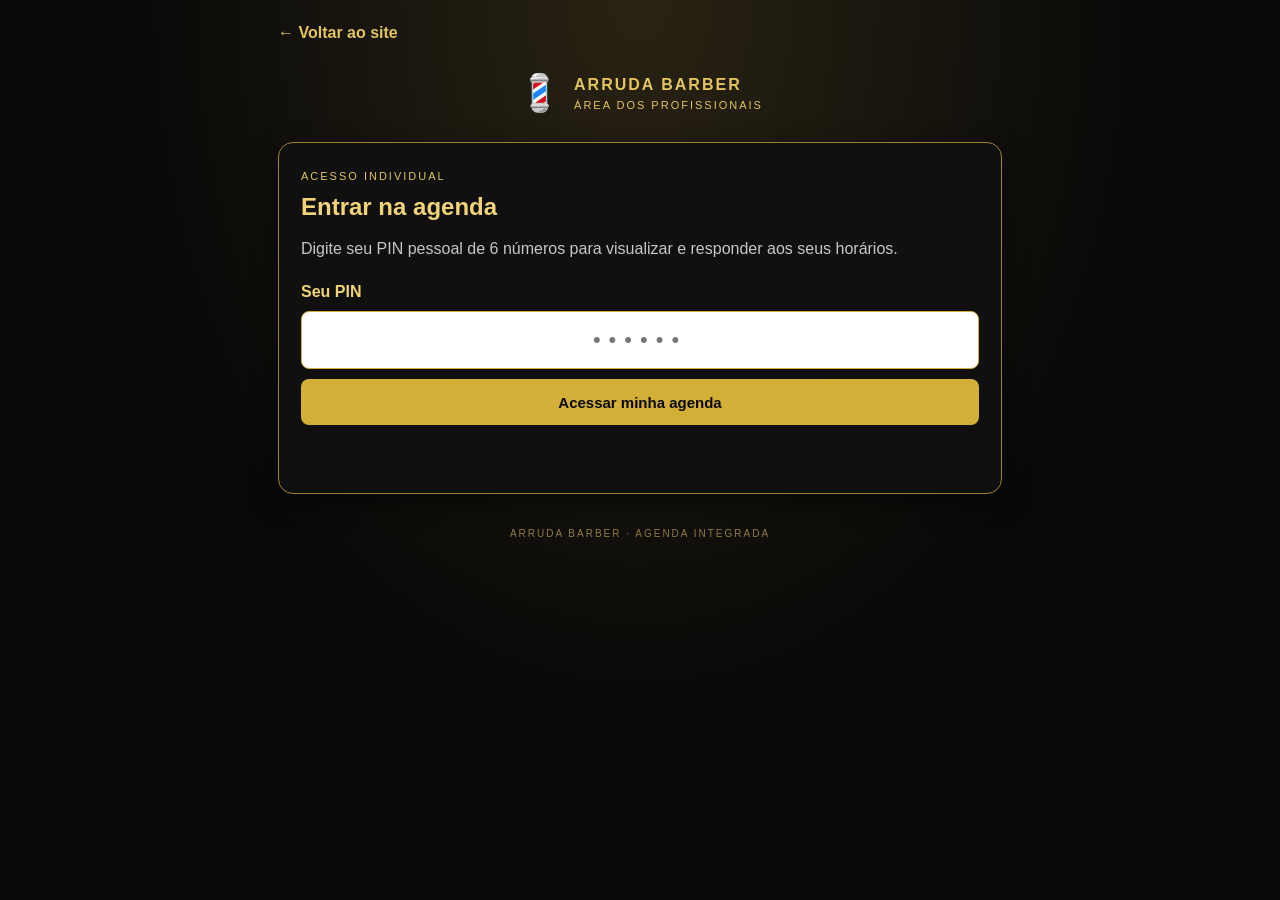
<file: profissionais.html>
<!doctype html>
<html lang="pt-BR">
<head>
<meta charset="utf-8">
<meta name="viewport" content="width=device-width,initial-scale=1">
<meta name="theme-color" content="#080808">
<title>Área dos profissionais | Arruda Barber</title>
<link rel="stylesheet" href="./staff.css?v=3">
<script defer src="./staff.js?v=13"></script>
</head>
<body>
<main class="staff-shell">
  <a class="back-link" href="./">← Voltar ao site</a>
  <header class="staff-brand"><span>💈</span><div><b>ARRUDA BARBER</b><small>ÁREA DOS PROFISSIONAIS</small></div></header>
  <section id="loginView" class="staff-card">
    <p class="eyebrow">ACESSO INDIVIDUAL</p>
    <h1>Entrar na agenda</h1>
    <p class="muted">Digite seu PIN pessoal de 6 números para visualizar e responder aos seus horários.</p>
    <form id="staffLogin">
      <label for="staffPin">Seu PIN</label>
      <input id="staffPin" type="password" inputmode="numeric" pattern="[0-9]{6}" maxlength="6" autocomplete="one-time-code" placeholder="••••••" required>
      <button class="primary" type="submit">Acessar minha agenda</button>
    </form>
    <p id="loginMessage" class="message" role="status"></p>
  </section>
  <section id="agendaView" class="hidden">
    <div class="agenda-heading">
      <div><p class="eyebrow">AGENDA INDIVIDUAL</p><h1>Olá, <span id="barberName"></span>!</h1><p class="muted">Confira seus horários e responda às novas solicitações.</p></div>
      <button id="logout" class="secondary">Sair</button>
    </div>
    <div class="legend"><span class="pending-dot"></span> Aguardando sua resposta <span class="confirmed-dot"></span> Confirmado</div>
    <div id="bookingList" class="booking-list"></div>
    <button id="enableNotifications" class="secondary refresh">🔔 Ativar notificações de novos agendamentos</button>
    <button id="testNotifications" class="secondary refresh">📲 Enviar notificação de teste</button>
    <button id="refresh" class="secondary refresh">↻ Atualizar horários</button>
    <p id="agendaMessage" class="message" role="status"></p>
  </section>
  <footer>ARRUDA BARBER · AGENDA INTEGRADA</footer>
</main>
</body>
</html>
</file>
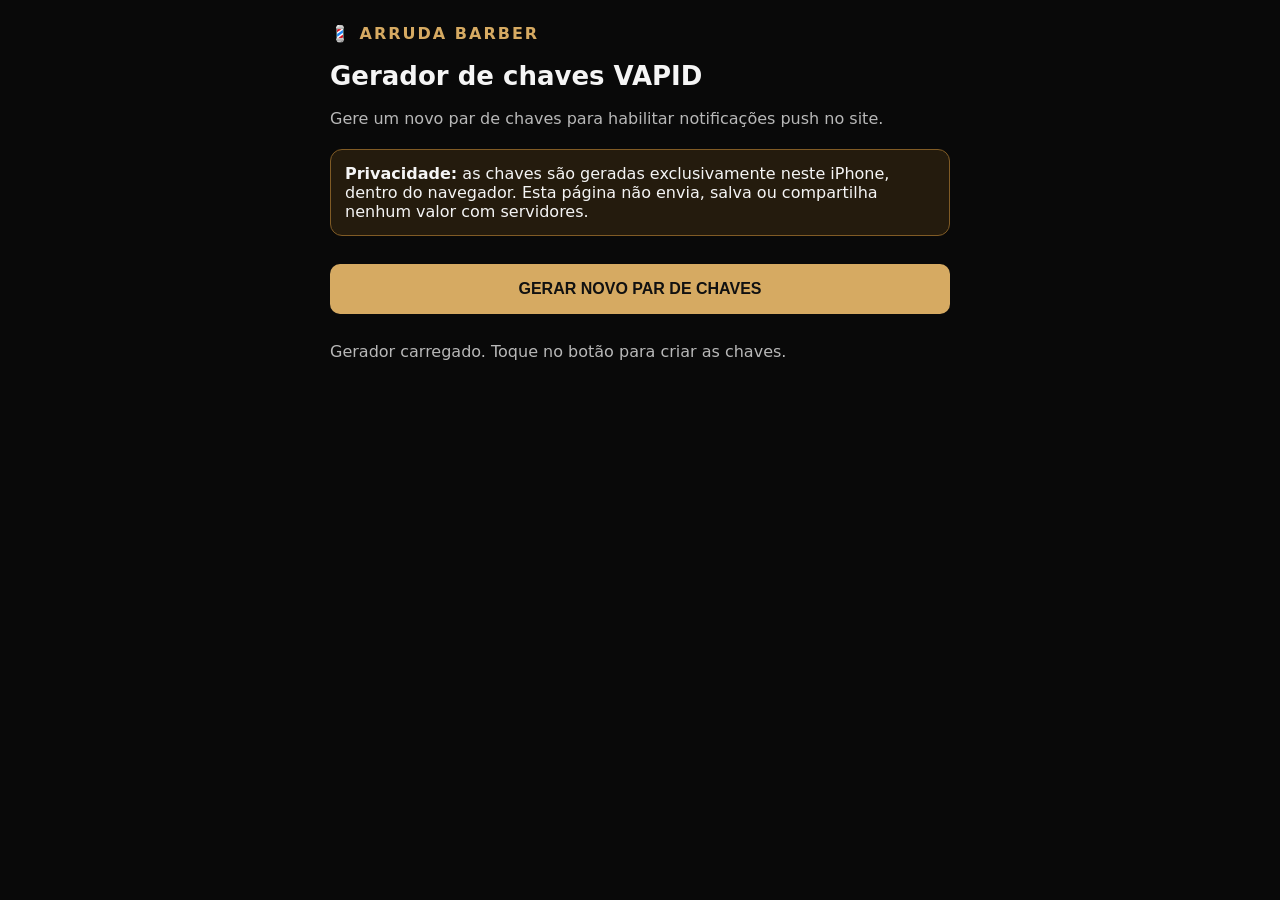
<file: vapid-generator.html>
<!doctype html>
<html lang="pt-BR">
<head>
<meta charset="utf-8">
<meta name="viewport" content="width=device-width,initial-scale=1">
<meta name="theme-color" content="#090909">
<title>Gerador seguro de chaves | Arruda Barber</title>
<style>
*{box-sizing:border-box}body{margin:0;background:#090909;color:#f5f5f5;font:16px system-ui,-apple-system,sans-serif;padding:24px 16px}.wrap{max-width:620px;margin:auto}.brand{color:#d6aa62;font-weight:800;letter-spacing:2px}h1{font-size:26px;margin:18px 0 8px}.muted{color:#b8b8b8;line-height:1.5}.warning{border:1px solid #805b25;background:#241b0d;padding:14px;border-radius:12px;margin:18px 0}.btn{width:100%;padding:16px;border:0;border-radius:10px;background:#d6aa62;color:#111;font-weight:800;font-size:16px;margin:10px 0}.field{margin:18px 0}label{display:block;font-weight:700;margin-bottom:8px}textarea{width:100%;min-height:88px;background:#171717;color:#fff;border:1px solid #555;border-radius:9px;padding:12px;font:13px ui-monospace,monospace;overflow-wrap:anywhere}.copy{padding:10px 14px;background:#292929;color:#fff;border:1px solid #555;border-radius:8px;margin-top:8px}.hidden{display:none}.small{font-size:13px;color:#aaa}
</style>
</head>
<body><main class="wrap">
<div class="brand">💈 ARRUDA BARBER</div>
<h1>Gerador de chaves VAPID</h1>
<p class="muted">Gere um novo par de chaves para habilitar notificações push no site.</p>
<div class="warning"><b>Privacidade:</b> as chaves são geradas exclusivamente neste iPhone, dentro do navegador. Esta página não envia, salva ou compartilha nenhum valor com servidores.</div>
<button class="btn" id="generate">GERAR NOVO PAR DE CHAVES</button>
<p id="status" class="muted" role="status"></p>
<section id="result" class="hidden">
<div class="field"><label for="pub">VAPID_PUBLIC_KEY (pode compartilhar)</label><textarea id="pub" readonly></textarea><button class="copy" data-copy="pub">Copiar chave pública</button></div>
<div class="field"><label for="priv">VAPID_PRIVATE_KEY (SEGREDO — não enviar em mensagens)</label><textarea id="priv" readonly></textarea><button class="copy" data-copy="priv">Copiar chave privada</button></div>
<p class="small">Copie a chave privada diretamente para Supabase → Edge Functions → Secrets, no campo VAPID_PRIVATE_KEY. Não coloque essa chave no GitHub nem no código do site. Guarde a pública para enviar ao suporte da configuração.</p>
</section>
<script>
(function(){
 const el=id=>document.getElementById(id);
 const status=el("status");
 status.textContent="Gerador carregado. Toque no botão para criar as chaves.";
 function toBase64Url(bytes){
  let binary="";
  for(let i=0;i<bytes.length;i++) binary+=String.fromCharCode(bytes[i]);
  return btoa(binary).replace(/\+/g,"-").replace(/\//g,"_").replace(/=+$/g,"");
 }
 function fromBase64Url(value){
  let s=value.replace(/-/g,"+").replace(/_/g,"/");
  while(s.length%4) s+="=";
  const binary=atob(s), out=new Uint8Array(binary.length);
  for(let i=0;i<binary.length;i++) out[i]=binary.charCodeAt(i);
  return out;
 }
 el("generate").addEventListener("click",async function(){
  const button=el("generate");
  button.disabled=true;
  status.textContent="Gerando... aguarde alguns segundos.";
  try{
   if(!window.isSecureContext) throw new Error("Abra esta página pelo endereço https no Safari.");
   if(!window.crypto || !window.crypto.subtle) throw new Error("O navegador bloqueou a geração segura. Abra no Safari atualizado.");
   const pair=await window.crypto.subtle.generateKey({name:"ECDH",namedCurve:"P-256"},true,["deriveBits"]);
   const publicBytes=new Uint8Array(await window.crypto.subtle.exportKey("raw",pair.publicKey));
   const privateJwk=await window.crypto.subtle.exportKey("jwk",pair.privateKey);
   el("pub").value=toBase64Url(publicBytes);
   el("priv").value=toBase64Url(fromBase64Url(privateJwk.d));
   el("result").classList.remove("hidden");
   status.textContent="Chaves geradas com sucesso neste iPhone.";
  }catch(error){
   status.textContent="Não foi possível gerar: "+(error && error.message ? error.message : String(error));
  }finally{button.disabled=false;}
 });
 document.querySelectorAll("[data-copy]").forEach(function(button){
  button.addEventListener("click",async function(){
   const field=el(button.getAttribute("data-copy"));
   field.focus();field.select();
   try{await navigator.clipboard.writeText(field.value);button.textContent="Copiado ✓";}
   catch(error){button.textContent="Texto selecionado: toque em Copiar no menu do iPhone";}
  });
 });
})();
</script>
</main></body></html>
</file>
<file: staff.css>
*{box-sizing:border-box}body{margin:0;min-height:100vh;background:radial-gradient(ellipse at top,#292313,#080808 58%);color:#f5f5f5;font-family:Arial,sans-serif}.staff-shell{width:min(760px,100%);margin:auto;padding:24px 18px 40px}.back-link{color:#e3c45d;text-decoration:none;font-weight:700}.staff-brand{display:flex;align-items:center;justify-content:center;gap:12px;margin:30px 0 28px;color:#e3c45d}.staff-brand>span{font-size:36px}.staff-brand b,.staff-brand small{display:block;letter-spacing:2px}.staff-brand small,.eyebrow{font-size:11px;letter-spacing:2px;color:#e3c45d;margin-top:5px}.staff-card,.booking{background:rgba(16,16,16,.96);border:1px solid #9f812e;border-radius:15px;padding:22px;box-shadow:0 8px 24px #0008}.staff-card h1,.agenda-heading h1{margin:8px 0;color:#f1d477}.muted{color:#c7c7c7;line-height:1.5}.staff-card form{display:grid;gap:10px;margin-top:22px}.staff-card label{color:#f1d477;font-weight:700}.staff-card input{width:100%;padding:15px;border-radius:8px;border:1px solid #d4af37;font-size:22px;letter-spacing:8px;text-align:center}.primary,.secondary,.reject{border:0;border-radius:8px;padding:13px 16px;font-weight:800;font-size:15px;cursor:pointer;min-height:46px}.primary{background:#d4af37;color:#080808}.secondary{background:#262626;color:#f1d477;border:1px solid #8d722c}.reject{background:#3a1717;color:#ffdada;border:1px solid #9b4141}.message{min-height:20px;color:#e5d08a;font-size:13px}.hidden{display:none!important}.agenda-heading{display:flex;align-items:center;justify-content:space-between;gap:12px}.agenda-heading h1{font-size:27px}.legend{display:flex;align-items:center;gap:8px;flex-wrap:wrap;color:#ccc;font-size:12px;margin:18px 0}.pending-dot,.confirmed-dot{width:9px;height:9px;border-radius:50%;background:#e0ad34}.confirmed-dot{background:#51b77a;margin-left:10px}.booking-list{display:grid;gap:13px}.booking{padding:18px}.booking.is-pending{border-left:4px solid #e0ad34}.booking-top{display:flex;align-items:center;justify-content:space-between;gap:12px}.booking-top time{font-size:22px;font-weight:800;color:#f1d477}.status{font-size:10px;font-weight:800;letter-spacing:1px}.status.pending{color:#f1c65b}.status.confirmed{color:#7bdaa0}.booking h2{font-size:20px;margin:15px 0 5px}.booking p{margin:6px 0;color:#ddd}.booking-date{text-transform:capitalize;color:#f1d477!important;font-size:13px}.actions{display:flex;gap:10px;margin-top:16px}.actions button{flex:1}.empty{text-align:center;padding:30px 18px;background:#141414;border:1px solid #51421e;border-radius:12px;color:#ddd;line-height:1.5}.refresh{width:100%;margin-top:18px}footer{text-align:center;color:#8f7a43;font-size:10px;letter-spacing:2px;margin-top:34px}@media(max-width:420px){.actions{flex-direction:column}.agenda-heading{align-items:flex-start}.staff-shell{padding:18px 14px 30px}}
</file>
